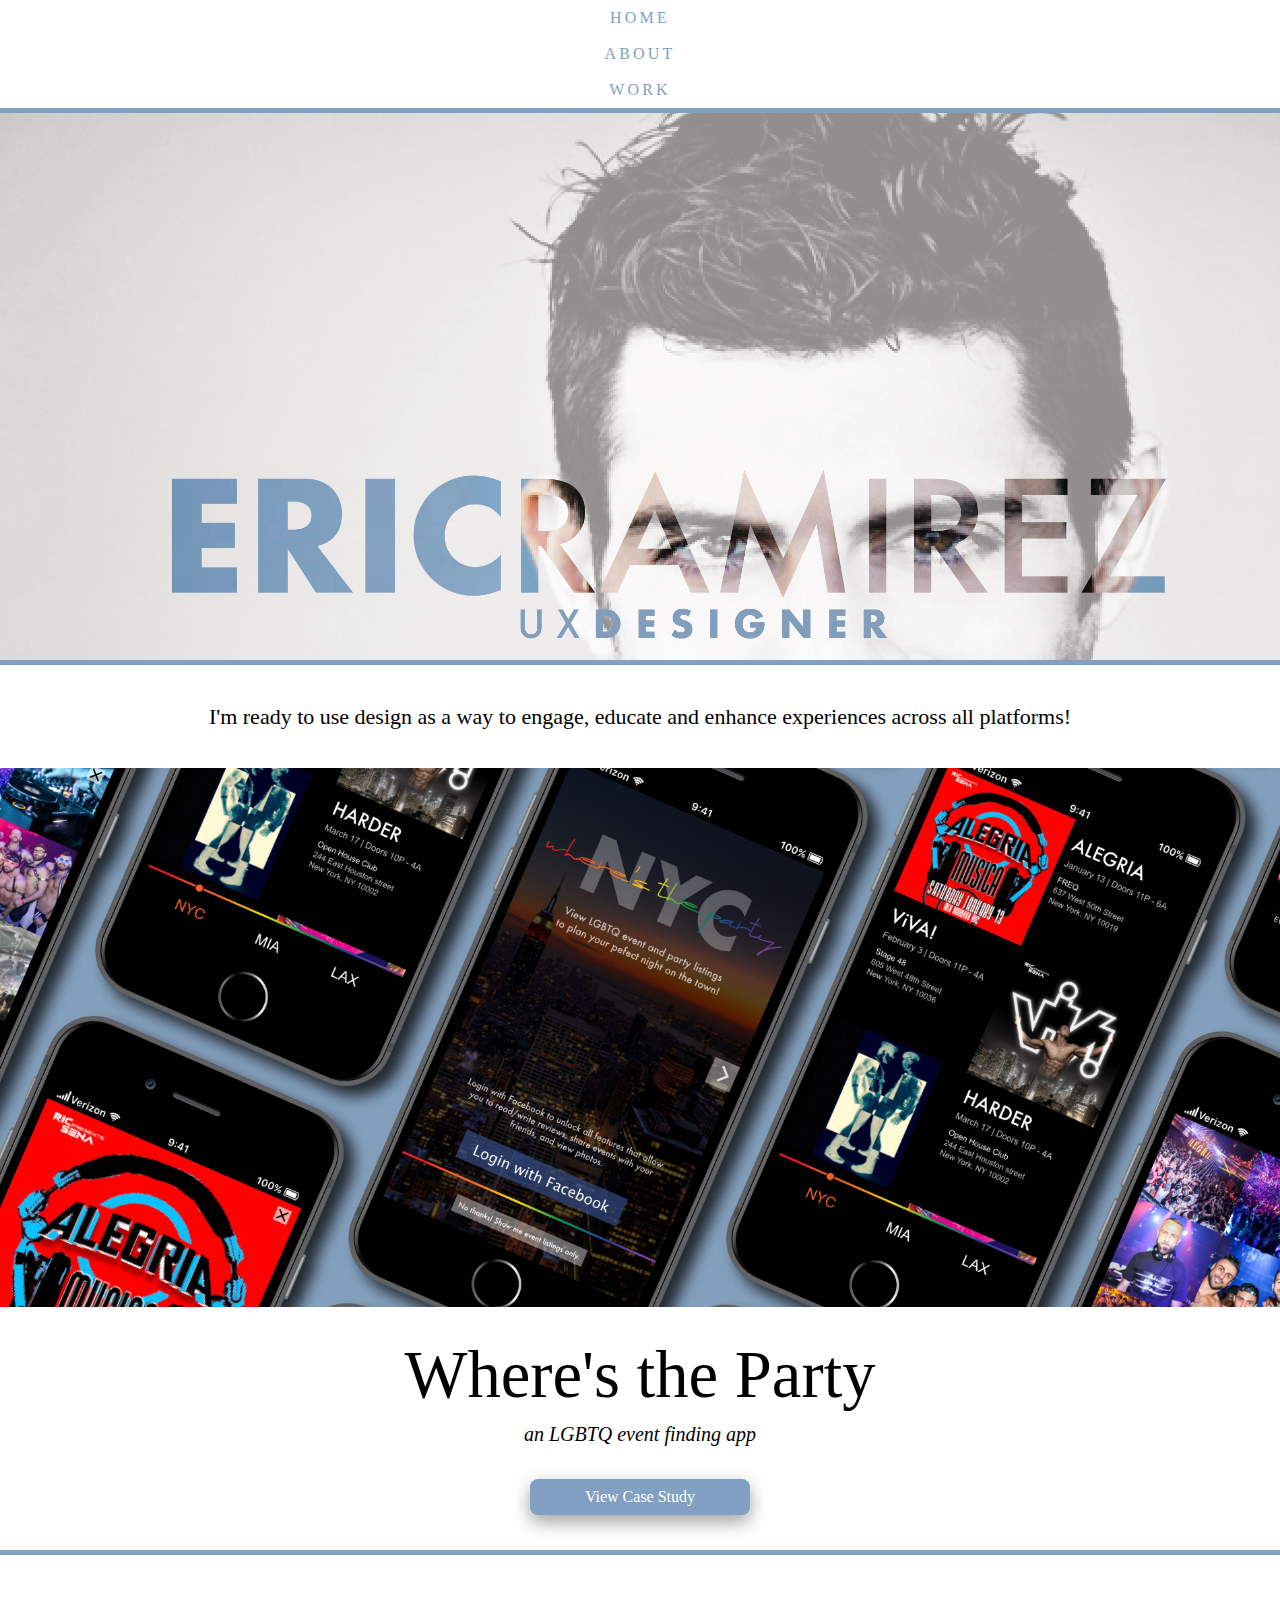
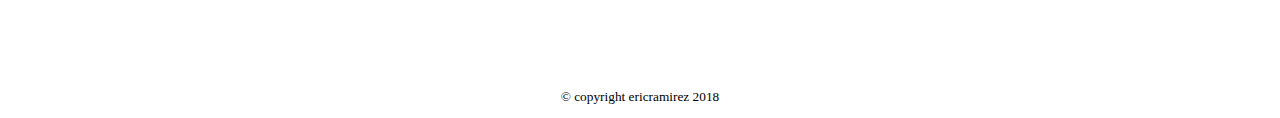
<file: index.html>
<!DOCTYPE html>
<html>
  <head>
    <title>Eric's Portfolio</title>
    <link rel="stylesheet" type="text/css" href="style.css"/>
    <link rel="stylesheet" href="https://use.fontawesome.com/releases/v5.1.1/css/all.css" integrity="sha384-O8whS3fhG2OnA5Kas0Y9l3cfpmYjapjI0E4theH4iuMD+pLhbf6JI0jIMfYcK3yZ" crossorigin="anonymous">
  </head>
  <body>
    <header>
      <nav>
        <a href="index.html">Home</a>
        <a href="about.html">About</a>
        <a href="work.html">Work</a>
      </nav>
      <img src="img/EricHeroWebCopy.jpg" alt="Eric Ramirez UX Designer"/>
    </header>
    <p>I'm ready to use design as a way to engage, educate and enhance experiences across all platforms!</p>
    <section>
      <img src="img/WTPVectorAppWebCopy.jpg" alt="WTP Mockups"/>
      <h1>Where's the Party</h1>
      <h2>an LGBTQ event finding app</h2>
      <a href="WTPCaseStudy.html" class="button">View Case Study</a>
    </section>
    <footer>
      <div id="social-media">
        <a href="tel:64673784303" class="fas fa-phone-square" style="font-size:75px; color:#82A0C1;"" alt="Phone"></a>
        <a href="mailto:ericramireznyc@yahoo.com" class="fas fa-envelope-square" style="font-size:75px; color:#82A0C1;"" alt="Email"></a>
        <a href="https://www.linkedin.com/in/eric-ramirez-561a91146/" class="fab fa-linkedin"" style="font-size:75px; color:#82A0C1;"" alt="Linked In"></a>
      </div>
      <h3>&copy; copyright ericramirez 2018</h3>
    </footer>
  </body>
</html>
</file>
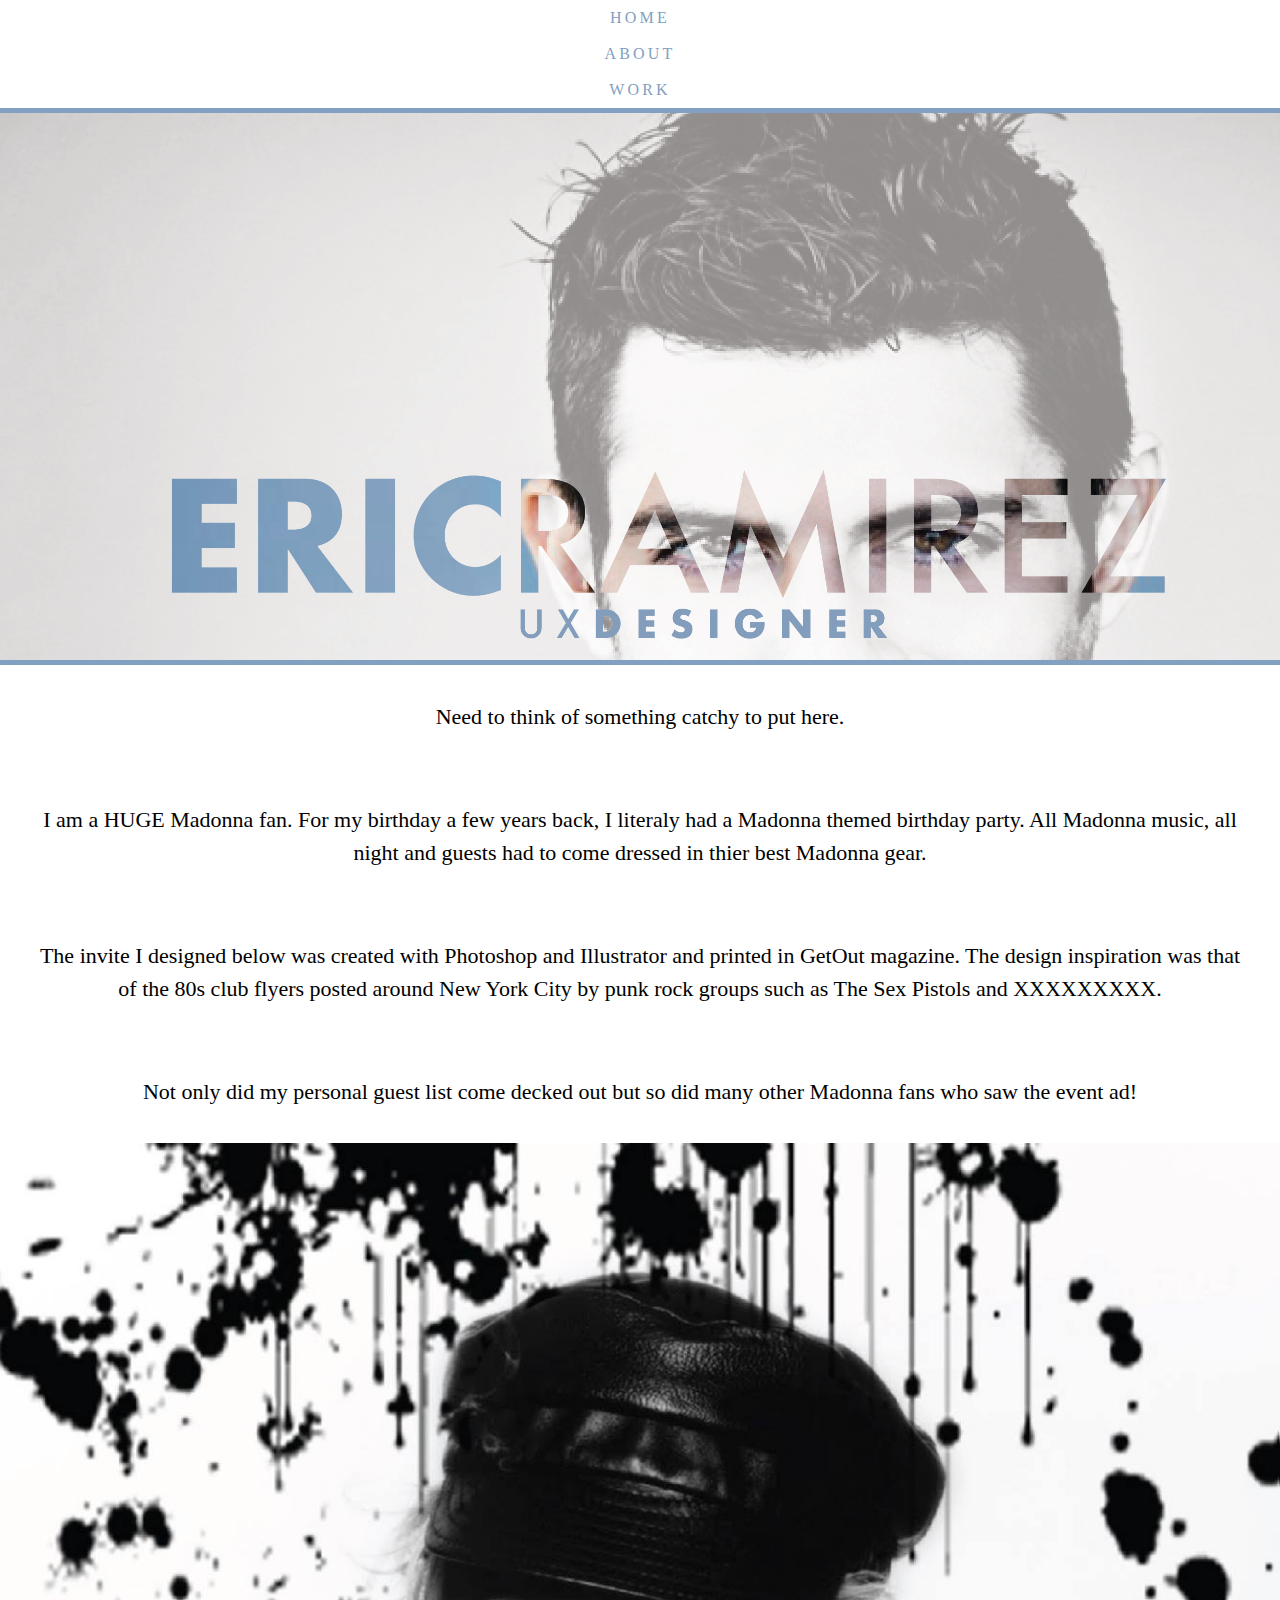
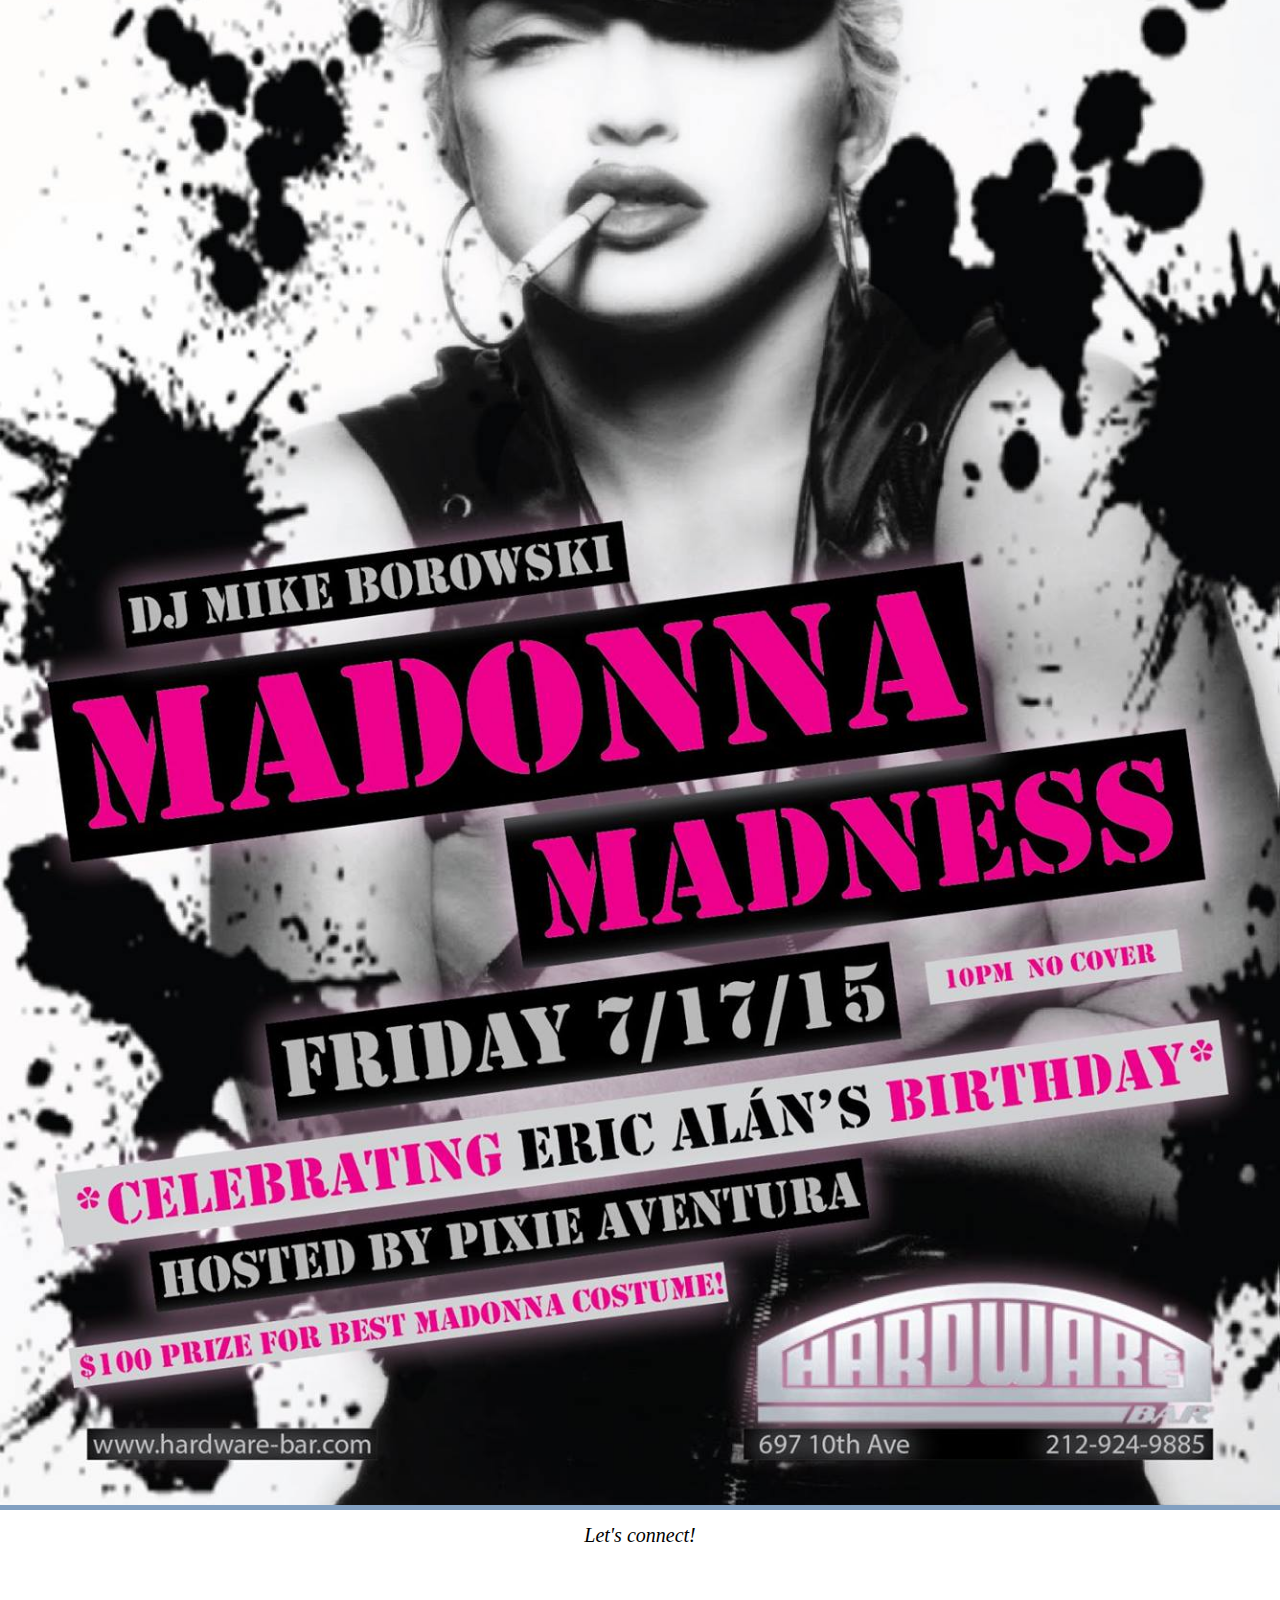
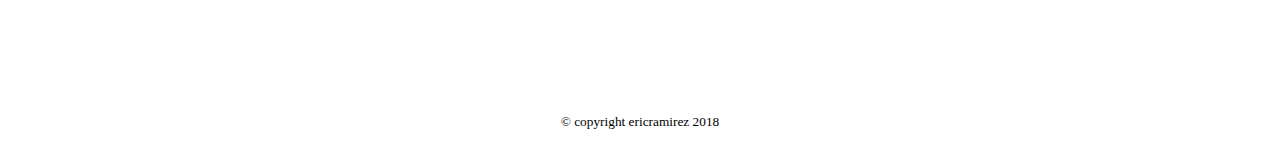
<file: graphics.html>
<!DOCTYPE html>
<html>
  <head>
    <title>Eric's Portfolio</title>
    <link rel="stylesheet" type="text/css" href="style.css"/>
    <link rel="stylesheet" href="https://use.fontawesome.com/releases/v5.1.1/css/all.css" integrity="sha384-O8whS3fhG2OnA5Kas0Y9l3cfpmYjapjI0E4theH4iuMD+pLhbf6JI0jIMfYcK3yZ" crossorigin="anonymous">
  </head>
  <body>
    <header>
      <nav>
        <a href="index.html">Home</a>
        <a href="about.html">About</a>
        <a href="work.html">Work</a>
      </nav>
        <img src="img/EricHeroWebCopy.jpg" alt="Eric Ramirez UX Designer"/>
    </header>
    <p>Need to think of something catchy to put here.</p>
    <section>
      <p> I am a HUGE Madonna fan. For my birthday a few years back, I literaly had a Madonna themed birthday party. All Madonna music, all night and  guests had to come dressed in thier best Madonna gear. <p>

The invite I designed below was created with Photoshop and Illustrator and printed in GetOut magazine. The design inspiration was that of the 80s club flyers posted around New York City by punk rock groups such as The Sex Pistols and XXXXXXXXX.<p>

Not only did my personal guest list come decked out but so did many other Madonna fans who saw the event ad!</p>
<img src="img/MadonnaAdFullWebCopy.jpeg" alt="MadonnaFullAdImage"/>
    </section>
    <footer>
      <h2>Let's connect!</h2>
      <div id="social-media">
        <a href="tel:64673784303" class="fas fa-phone-square" style="font-size:75px; color:#82A0C1;"" alt="Phone"></a>
        <a href="mailto:ericramireznyc@yahoo.com" class="fas fa-envelope-square" style="font-size:75px; color:#82A0C1;"" alt="Email"></a>
        <a href="https://www.linkedin.com/in/eric-ramirez-561a91146/" class="fab fa-linkedin"" style="font-size:75px; color:#82A0C1;"" alt="Linked In"></a>
      </div>
      <h3>&copy; copyright ericramirez 2018</h3>
    </footer>
  </body>
</html>
</file>
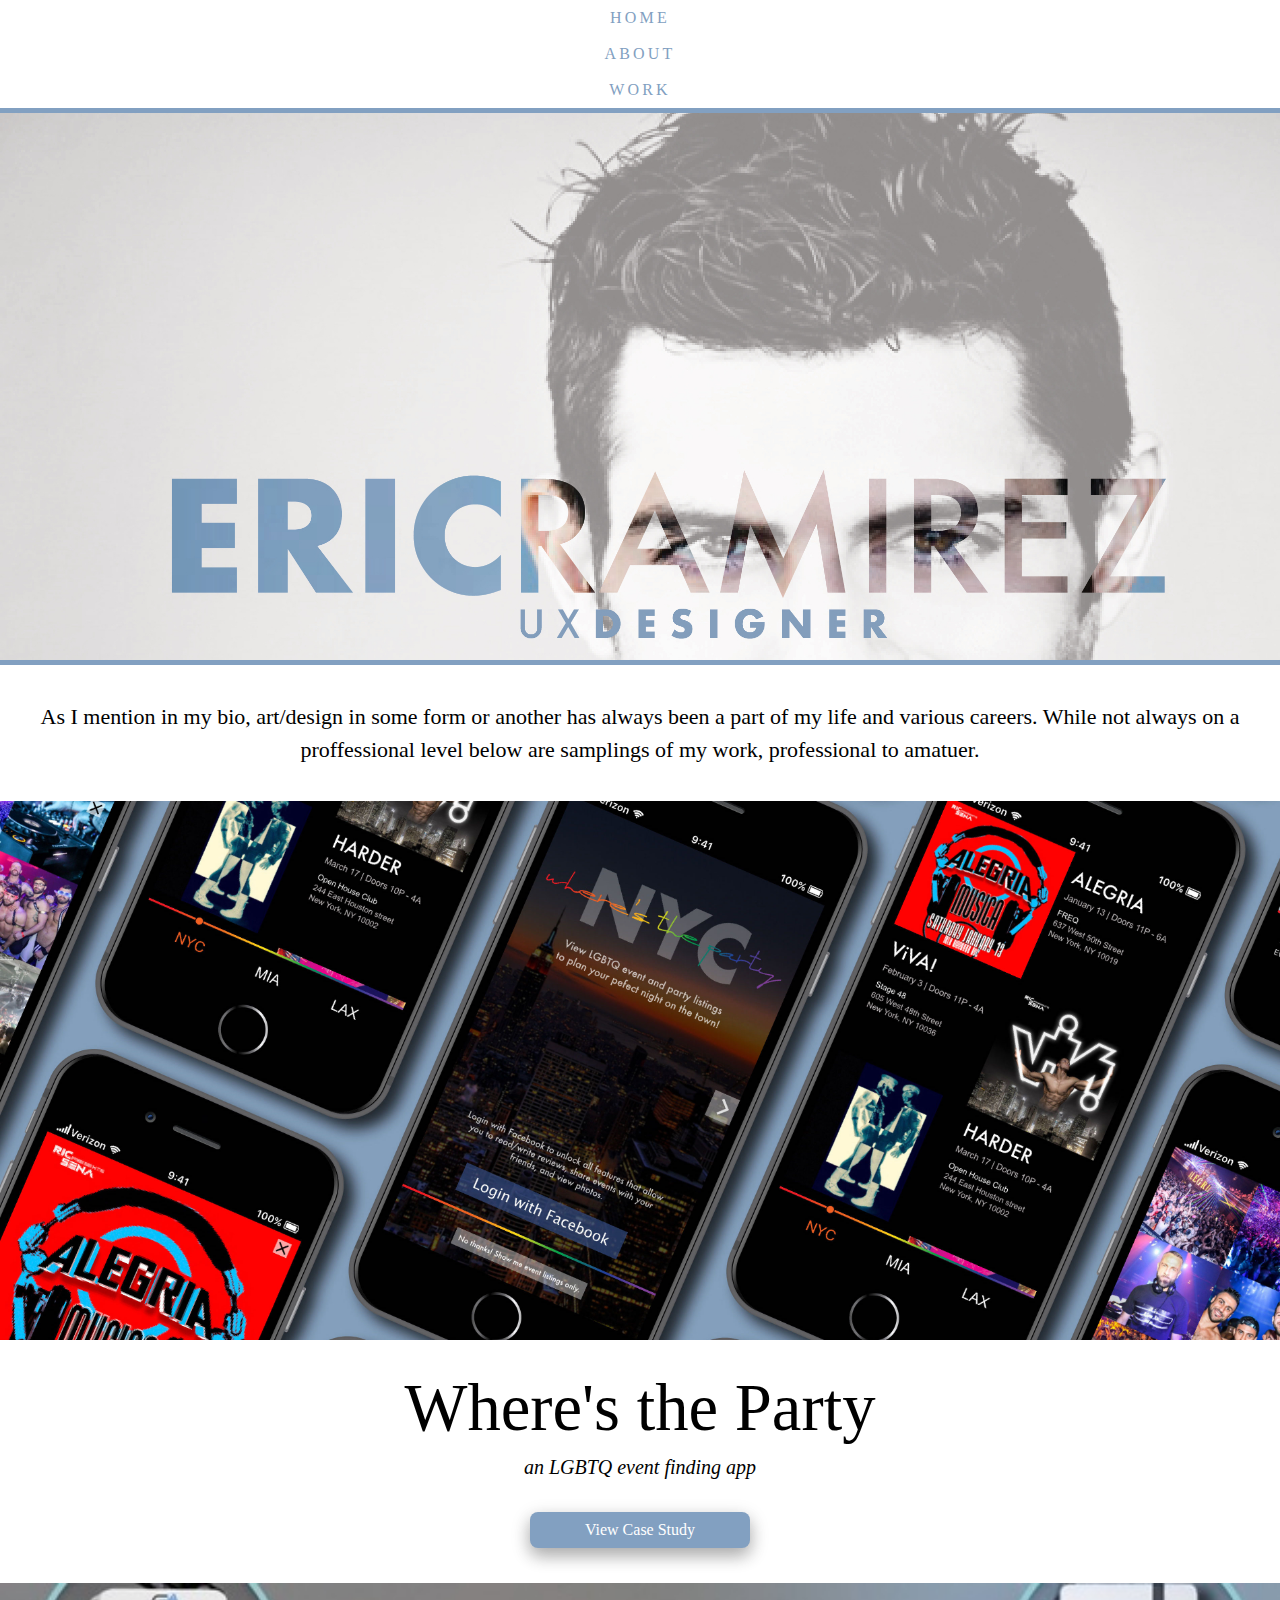
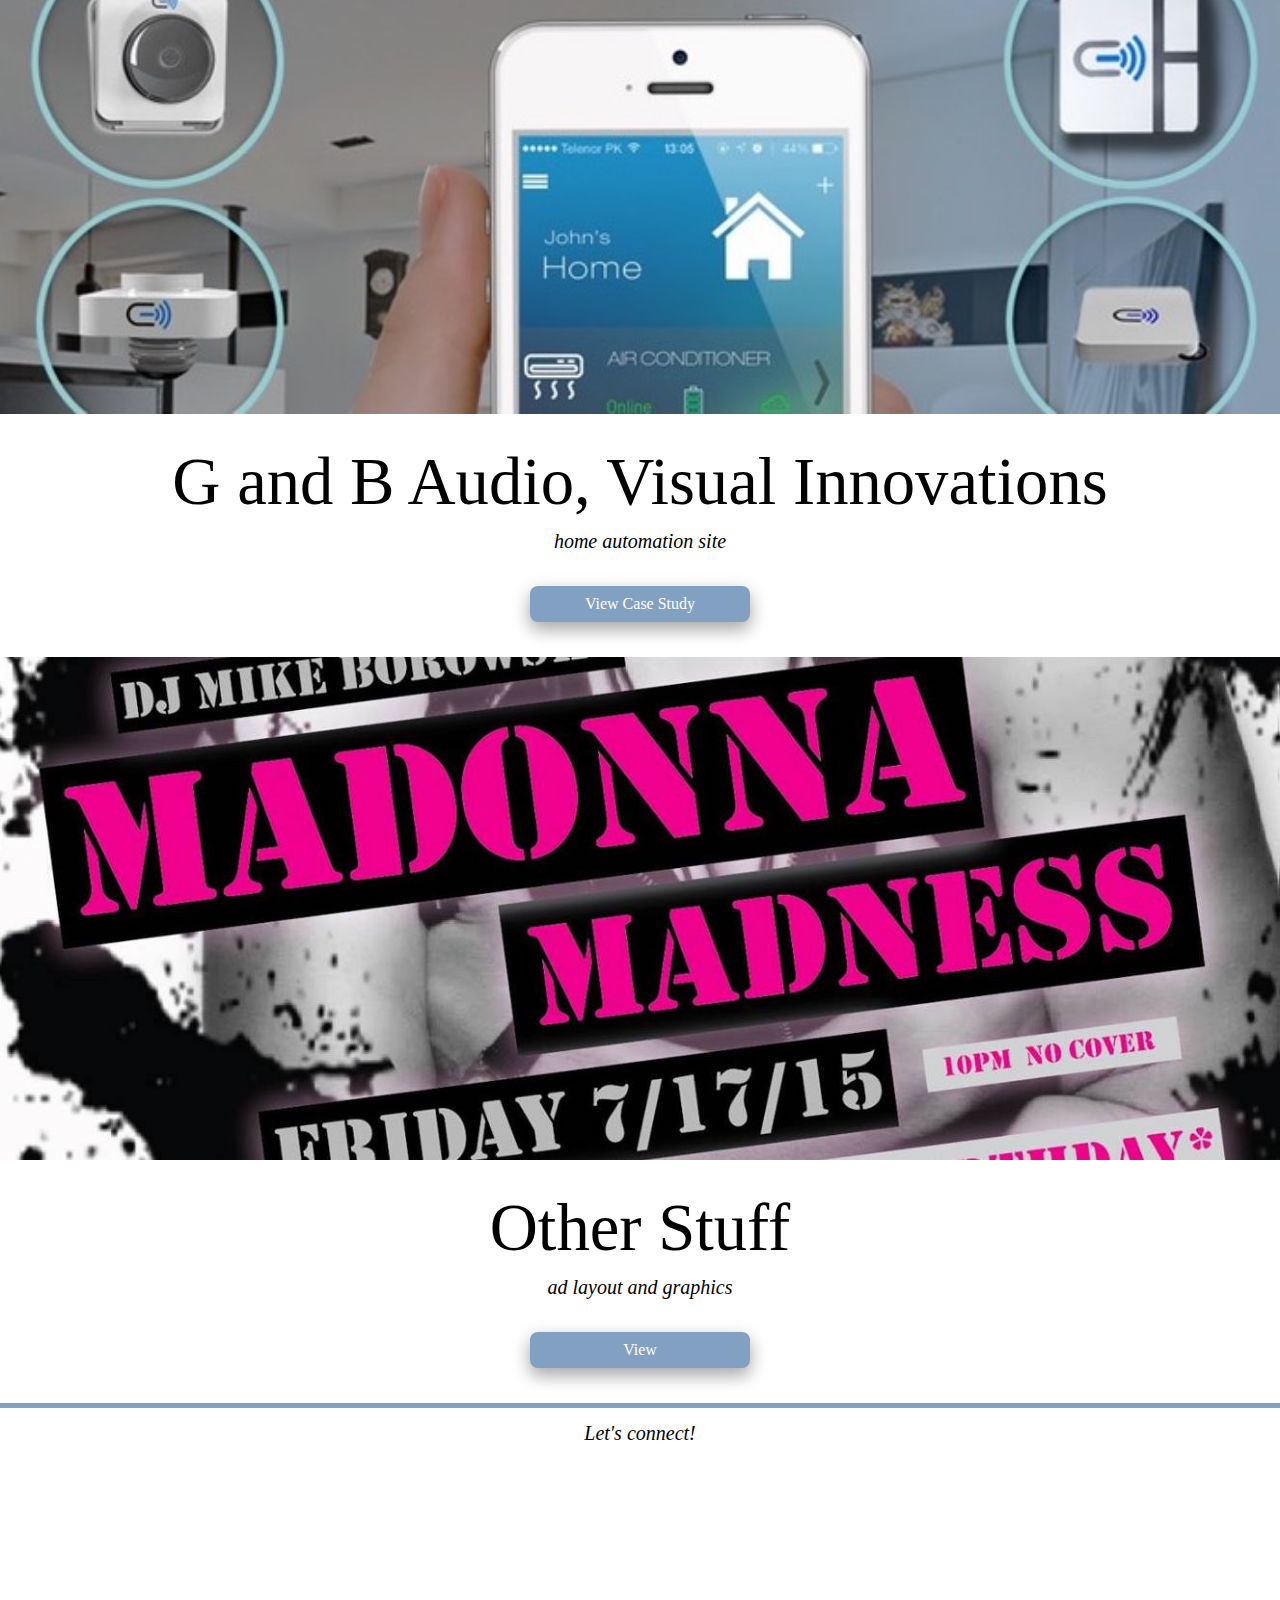
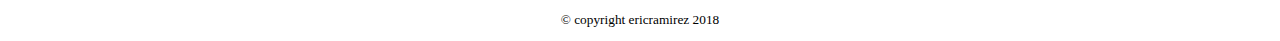
<file: work.html>
<!DOCTYPE html>
<html>
  <head>
    <title>Eric's Portfolio</title>
    <link rel="stylesheet" type="text/css" href="style.css"/>
    <link rel="stylesheet" href="https://use.fontawesome.com/releases/v5.1.1/css/all.css" integrity="sha384-O8whS3fhG2OnA5Kas0Y9l3cfpmYjapjI0E4theH4iuMD+pLhbf6JI0jIMfYcK3yZ" crossorigin="anonymous">
  </head>
  <body>
    <header>
      <nav>
        <a href="index.html">Home</a>
        <a href="about.html">About</a>
        <a href="work.html">Work</a>
      </nav>
      <img src="img/EricHeroWebCopy.jpg" alt="Eric Ramirez UX Designer"/>
    </header>
    <p>As I mention in my bio, art/design in some form or another has always been a part of my life and various careers. While not always on a proffessional level below are samplings of my work, professional to amatuer.</p>
    <section>
      <img src="img/WTPVectorAppWebCopy.jpg" alt="WTP Mockups"/>
      <h1>Where's the Party</h1>
      <h2>an LGBTQ event finding app</h2>
      <a href="WTPCaseStudy.html" class="button">View Case Study</a>
    </section>
    <section>
      <img src="img/SmartHomeWebCopy.jpg" alt="Project III Mockups"/>
      <h1>G and B Audio, Visual Innovations</h1>
      <h2>home automation site</h2>
      <a href="#" class="button">View Case Study</a>
    </section>
    <section>
      <img src="img/MadonnaAdWebCopy.jpg" alt="Madonna Invite"/>
      <h1>Other Stuff</h1>
      <h2>ad layout and graphics</h2>
      <a href="graphics.html" class="button">View</a>
    </section>
    <footer>
      <h2>Let's connect!</h2>
      <div id="social-media">
        <a href="tel:64673784303" class="fas fa-phone-square" style="font-size:75px; color:#82A0C1;"" alt="Phone"></a>
        <a href="mailto:ericramireznyc@yahoo.com" class="fas fa-envelope-square" style="font-size:75px; color:#82A0C1;"" alt="Email"></a>
        <a href="https://www.linkedin.com/in/eric-ramirez-561a91146/" class="fab fa-linkedin"" style="font-size:75px; color:#82A0C1;"" alt="Linked In"></a>
      </div>
      <h3>&copy; copyright ericramirez 2018</h3>
    </footer>
  </body>
</html>
</file>
<file: style.css>
/* http://meyerweb.com/eric/tools/css/reset/
   v2.0 | 20110126
   License: none (public domain)
*/

html, body, div, span, applet, object, iframe,
h1, h2, h3, h4, h5, h6, p, blockquote, pre,
a, abbr, acronym, address, big, cite, code,
del, dfn, em, img, ins, kbd, q, s, samp,
small, strike, strong, sub, sup, tt, var,
b, u, i, center,
dl, dt, dd, ol, ul, li,
fieldset, form, label, legend,
table, caption, tbody, tfoot, thead, tr, th, td,
article, aside, canvas, details, embed,
figure, figcaption, footer, header, hgroup,
menu, nav, output, ruby, section, summary,
time, mark, audio, video {
	margin: 0;
	padding: 0;
	border: 0;
	font-size: 100%;
	font: inherit;
	vertical-align: baseline;
}
/* HTML5 display-role reset for older browsers */
article, aside, details, figcaption, figure,
footer, header, hgroup, menu, nav, section {
	display: block;
}
body {
	line-height: 1;
}
ol, ul {
	list-style: none;
}
blockquote, q {
	quotes: none;
}
blockquote:before, blockquote:after,
q:before, q:after {
	content: '';
	content: none;
}
table {
	border-collapse: collapse;
	border-spacing: 0;
}
p {
  font-family: avenir;
	font-size: 22px;
	padding: 35px;
	line-height: 1.5;
  text-align: center;
  }
h1 {
    font-family: avenir;
    font-size :50pt;
		padding-top: 35px;
    text-align: center;
  }
h2 {
		font-family: avenir;
		font-size : 15pt;
		font-style: italic;
		padding-bottom: 35px;
		padding-top: 15px;
    text-align: center;
	}

h3 {
		font-family: avenir;
		font-size : 10pt;
		padding: 15px;
    text-align: center;
    }

nav {
    font-family: avenir;
    text-align: center;
	}
nav a {
	color: #82A0C1;
	letter-spacing: 0.2em;
	text-decoration: none;
	text-transform: uppercase;
}

img {
    display:block;
    height: auto;
    width: 100%;
  }
header img {
    border-bottom: 5px solid #82A0C1;
		border-top: 5px solid #82A0C1;
}
a { display: block;
		padding: 10px;
		text-align: center;

 }

div#social-media {
  display: flex;
  justify-content: center;
	padding: 50px;

}

.button {
    background-color: #82A0C1;
		border-radius: 8px;
		box-shadow: 0 8px 16px 0 rgba(0,0,0,0.2), 0 6px 20px 0 rgba(0,0,0,0.19);
    color: white;
		display: block;
		font-family: avenir;
		margin: 0 auto;
		margin-bottom: 35px;
    padding: 10px;
		text-decoration: none;
		width: 200px;
		}

br {
		margin-top: 22px;
		}

hr {
    display: block;
    height: 5px;
    border: 0;
    border-top: 1px solid #82A0C1;
    margin: 1em 0;
    padding: 0;
		}
footer {
	border-top: 5px solid #82A0C1;
	}
</file>
